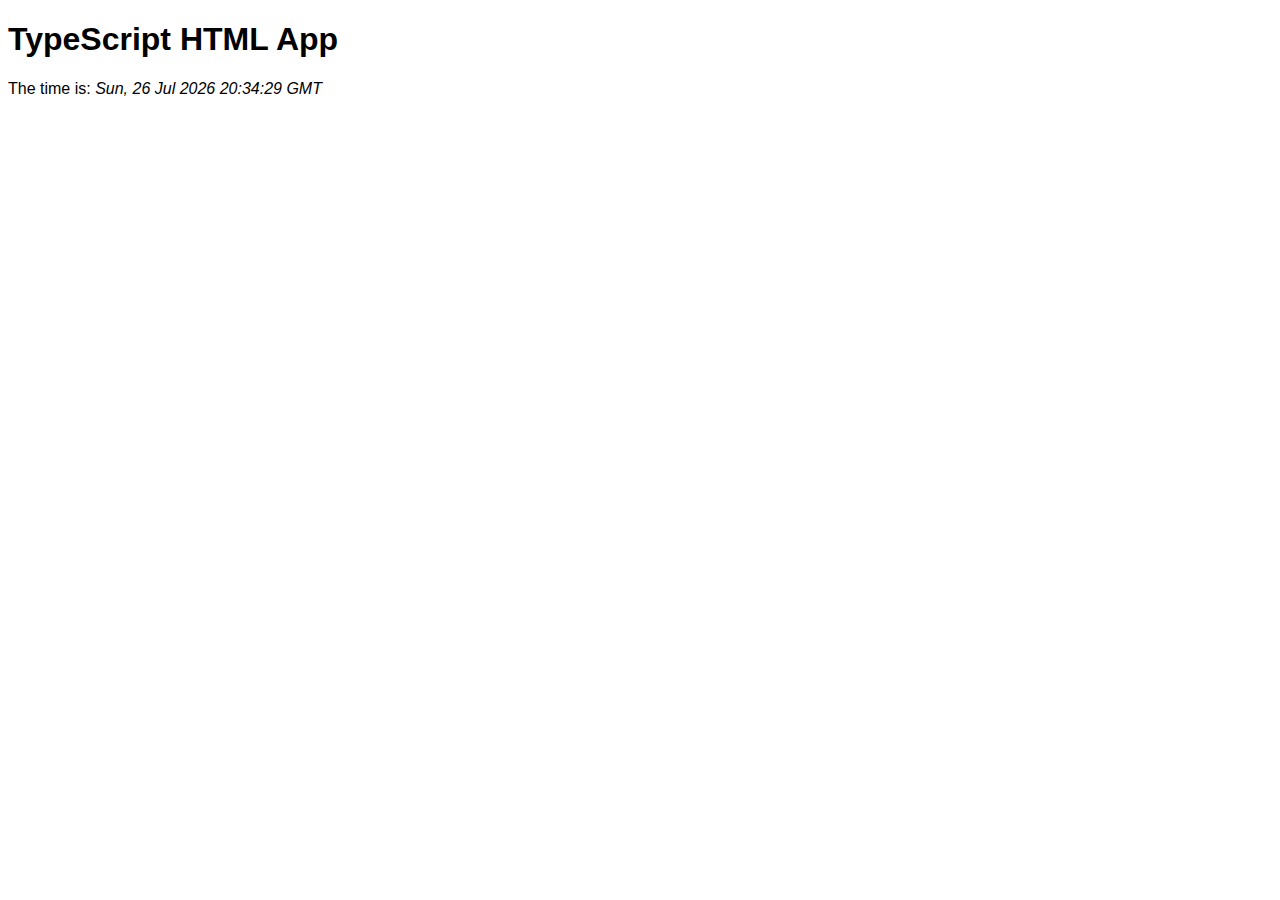
<file: default.htm>
﻿<!DOCTYPE html>

<html lang="en">
<head>
    <meta charset="utf-8" />
    <title>TypeScript HTML App</title>
    <link rel="stylesheet" href="app.css" type="text/css" />
    <script src="app.js"></script>
</head>
<body>
    <h1>TypeScript HTML App</h1>

    <div id="content"></div>
</body>
</html>
</file>
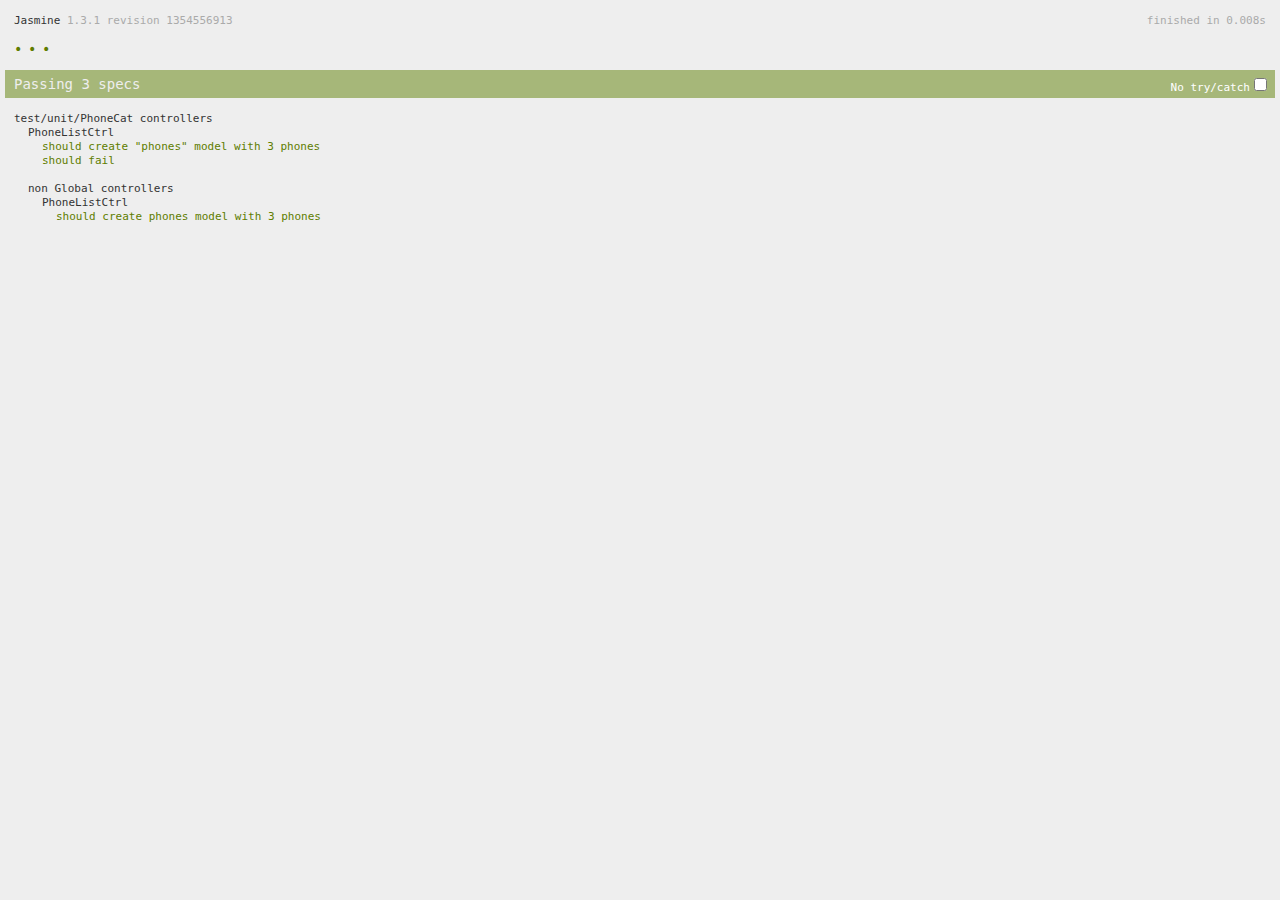
<file: test/SpecRunner.html>
﻿<!DOCTYPE html>
<meta http-equiv="X-UA-Compatible" content="IE=Edge">
<html>
<head>
    <title>Partner Settings Test Suite</title>
    <!-- include your script files (notice that the jasmine source files have been added to the project) -->
    <script type="text/javascript" src="../Scripts/jasmine/jasmine.js"></script>
    <script type="text/javascript" src="../Scripts/jasmine/jasmine-html.js"></script>
    <script type="text/javascript" src="../Scripts/angular.js"></script>
    <script type="text/javascript" src="../Scripts/angular-mocks.js"></script>
    <script type="text/javascript" src="../app/ts/controllers.js"></script>
    <script type="text/javascript" src="unit/controllersSpec.js"></script>
    <link rel="stylesheet" href="../Content/jasmine/jasmine.css" />
</head>
<body>
    <!-- use Jasmine to run and display test results -->
    <script type="text/javascript">
        var jasmineEnv = jasmine.getEnv();
        jasmineEnv.addReporter(new jasmine.HtmlReporter());
        jasmineEnv.execute();
    </script>
</body>
</html>
</file>
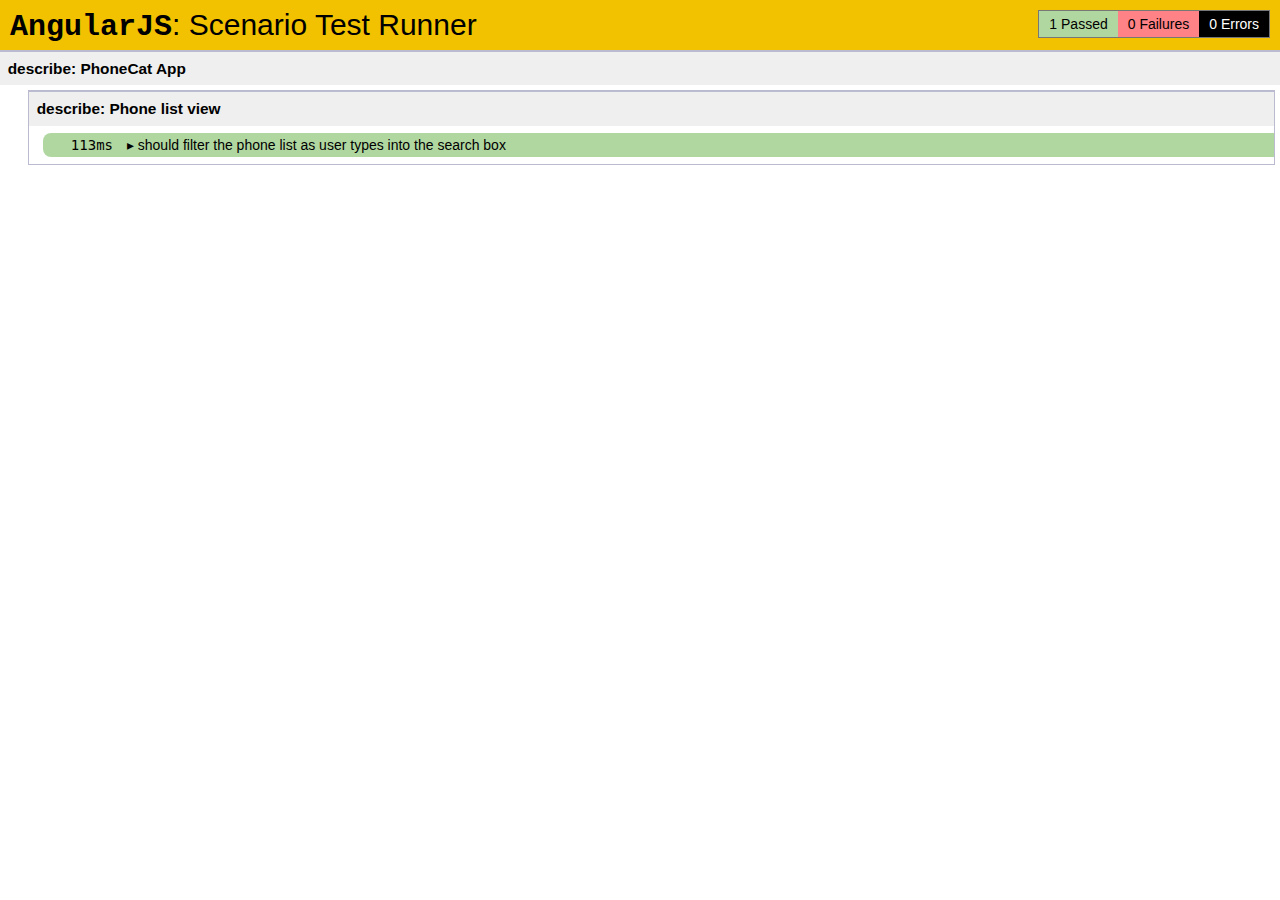
<file: test/e2e/SpecRunner.html>
﻿<!doctype html>
<meta http-equiv="X-UA-Compatible" content="IE=Edge">
<html lang="en">
<head>
    <title>End2end Test Runner</title>
    <meta charset="utf-8">
    <base href="../..">
    <script src="Scripts/angular-scenario.js" ng-autotest></script>
    <script src="test/e2e/scenarios.js"></script>
</head>
<body>
</body>
</html>
</file>
<file: app.css>
﻿body {
    font-family: 'Segoe UI', sans-serif;
}

span {
    font-style: italic;
}
</file>
<file: Content/jasmine/jasmine.css>
body { background-color: #eeeeee; padding: 0; margin: 5px; overflow-y: scroll; }

#HTMLReporter { font-size: 11px; font-family: Monaco, "Lucida Console", monospace; line-height: 14px; color: #333333; }
#HTMLReporter a { text-decoration: none; }
#HTMLReporter a:hover { text-decoration: underline; }
#HTMLReporter p, #HTMLReporter h1, #HTMLReporter h2, #HTMLReporter h3, #HTMLReporter h4, #HTMLReporter h5, #HTMLReporter h6 { margin: 0; line-height: 14px; }
#HTMLReporter .banner, #HTMLReporter .symbolSummary, #HTMLReporter .summary, #HTMLReporter .resultMessage, #HTMLReporter .specDetail .description, #HTMLReporter .alert .bar, #HTMLReporter .stackTrace { padding-left: 9px; padding-right: 9px; }
#HTMLReporter #jasmine_content { position: fixed; right: 100%; }
#HTMLReporter .version { color: #aaaaaa; }
#HTMLReporter .banner { margin-top: 14px; }
#HTMLReporter .duration { color: #aaaaaa; float: right; }
#HTMLReporter .symbolSummary { overflow: hidden; *zoom: 1; margin: 14px 0; }
#HTMLReporter .symbolSummary li { display: block; float: left; height: 7px; width: 14px; margin-bottom: 7px; font-size: 16px; }
#HTMLReporter .symbolSummary li.passed { font-size: 14px; }
#HTMLReporter .symbolSummary li.passed:before { color: #5e7d00; content: "\02022"; }
#HTMLReporter .symbolSummary li.failed { line-height: 9px; }
#HTMLReporter .symbolSummary li.failed:before { color: #b03911; content: "x"; font-weight: bold; margin-left: -1px; }
#HTMLReporter .symbolSummary li.skipped { font-size: 14px; }
#HTMLReporter .symbolSummary li.skipped:before { color: #bababa; content: "\02022"; }
#HTMLReporter .symbolSummary li.pending { line-height: 11px; }
#HTMLReporter .symbolSummary li.pending:before { color: #aaaaaa; content: "-"; }
#HTMLReporter .exceptions { color: #fff; float: right; margin-top: 5px; margin-right: 5px; }
#HTMLReporter .bar { line-height: 28px; font-size: 14px; display: block; color: #eee; }
#HTMLReporter .runningAlert { background-color: #666666; }
#HTMLReporter .skippedAlert { background-color: #aaaaaa; }
#HTMLReporter .skippedAlert:first-child { background-color: #333333; }
#HTMLReporter .skippedAlert:hover { text-decoration: none; color: white; text-decoration: underline; }
#HTMLReporter .passingAlert { background-color: #a6b779; }
#HTMLReporter .passingAlert:first-child { background-color: #5e7d00; }
#HTMLReporter .failingAlert { background-color: #cf867e; }
#HTMLReporter .failingAlert:first-child { background-color: #b03911; }
#HTMLReporter .results { margin-top: 14px; }
#HTMLReporter #details { display: none; }
#HTMLReporter .resultsMenu, #HTMLReporter .resultsMenu a { background-color: #fff; color: #333333; }
#HTMLReporter.showDetails .summaryMenuItem { font-weight: normal; text-decoration: inherit; }
#HTMLReporter.showDetails .summaryMenuItem:hover { text-decoration: underline; }
#HTMLReporter.showDetails .detailsMenuItem { font-weight: bold; text-decoration: underline; }
#HTMLReporter.showDetails .summary { display: none; }
#HTMLReporter.showDetails #details { display: block; }
#HTMLReporter .summaryMenuItem { font-weight: bold; text-decoration: underline; }
#HTMLReporter .summary { margin-top: 14px; }
#HTMLReporter .summary .suite .suite, #HTMLReporter .summary .specSummary { margin-left: 14px; }
#HTMLReporter .summary .specSummary.passed a { color: #5e7d00; }
#HTMLReporter .summary .specSummary.failed a { color: #b03911; }
#HTMLReporter .description + .suite { margin-top: 0; }
#HTMLReporter .suite { margin-top: 14px; }
#HTMLReporter .suite a { color: #333333; }
#HTMLReporter #details .specDetail { margin-bottom: 28px; }
#HTMLReporter #details .specDetail .description { display: block; color: white; background-color: #b03911; }
#HTMLReporter .resultMessage { padding-top: 14px; color: #333333; }
#HTMLReporter .resultMessage span.result { display: block; }
#HTMLReporter .stackTrace { margin: 5px 0 0 0; max-height: 224px; overflow: auto; line-height: 18px; color: #666666; border: 1px solid #ddd; background: white; white-space: pre; }

#TrivialReporter { padding: 8px 13px; position: absolute; top: 0; bottom: 0; left: 0; right: 0; overflow-y: scroll; background-color: white; font-family: "Helvetica Neue Light", "Lucida Grande", "Calibri", "Arial", sans-serif; /*.resultMessage {*/ /*white-space: pre;*/ /*}*/ }
#TrivialReporter a:visited, #TrivialReporter a { color: #303; }
#TrivialReporter a:hover, #TrivialReporter a:active { color: blue; }
#TrivialReporter .run_spec { float: right; padding-right: 5px; font-size: .8em; text-decoration: none; }
#TrivialReporter .banner { color: #303; background-color: #fef; padding: 5px; }
#TrivialReporter .logo { float: left; font-size: 1.1em; padding-left: 5px; }
#TrivialReporter .logo .version { font-size: .6em; padding-left: 1em; }
#TrivialReporter .runner.running { background-color: yellow; }
#TrivialReporter .options { text-align: right; font-size: .8em; }
#TrivialReporter .suite { border: 1px outset gray; margin: 5px 0; padding-left: 1em; }
#TrivialReporter .suite .suite { margin: 5px; }
#TrivialReporter .suite.passed { background-color: #dfd; }
#TrivialReporter .suite.failed { background-color: #fdd; }
#TrivialReporter .spec { margin: 5px; padding-left: 1em; clear: both; }
#TrivialReporter .spec.failed, #TrivialReporter .spec.passed, #TrivialReporter .spec.skipped { padding-bottom: 5px; border: 1px solid gray; }
#TrivialReporter .spec.failed { background-color: #fbb; border-color: red; }
#TrivialReporter .spec.passed { background-color: #bfb; border-color: green; }
#TrivialReporter .spec.skipped { background-color: #bbb; }
#TrivialReporter .messages { border-left: 1px dashed gray; padding-left: 1em; padding-right: 1em; }
#TrivialReporter .passed { background-color: #cfc; display: none; }
#TrivialReporter .failed { background-color: #fbb; }
#TrivialReporter .skipped { color: #777; background-color: #eee; display: none; }
#TrivialReporter .resultMessage span.result { display: block; line-height: 2em; color: black; }
#TrivialReporter .resultMessage .mismatch { color: black; }
#TrivialReporter .stackTrace { white-space: pre; font-size: .8em; margin-left: 10px; max-height: 5em; overflow: auto; border: 1px inset red; padding: 1em; background: #eef; }
#TrivialReporter .finished-at { padding-left: 1em; font-size: .6em; }
#TrivialReporter.show-passed .passed, #TrivialReporter.show-skipped .skipped { display: block; }
#TrivialReporter #jasmine_content { position: fixed; right: 100%; }
#TrivialReporter .runner { border: 1px solid gray; display: block; margin: 5px 0; padding: 2px 0 2px 10px; }
</file>
